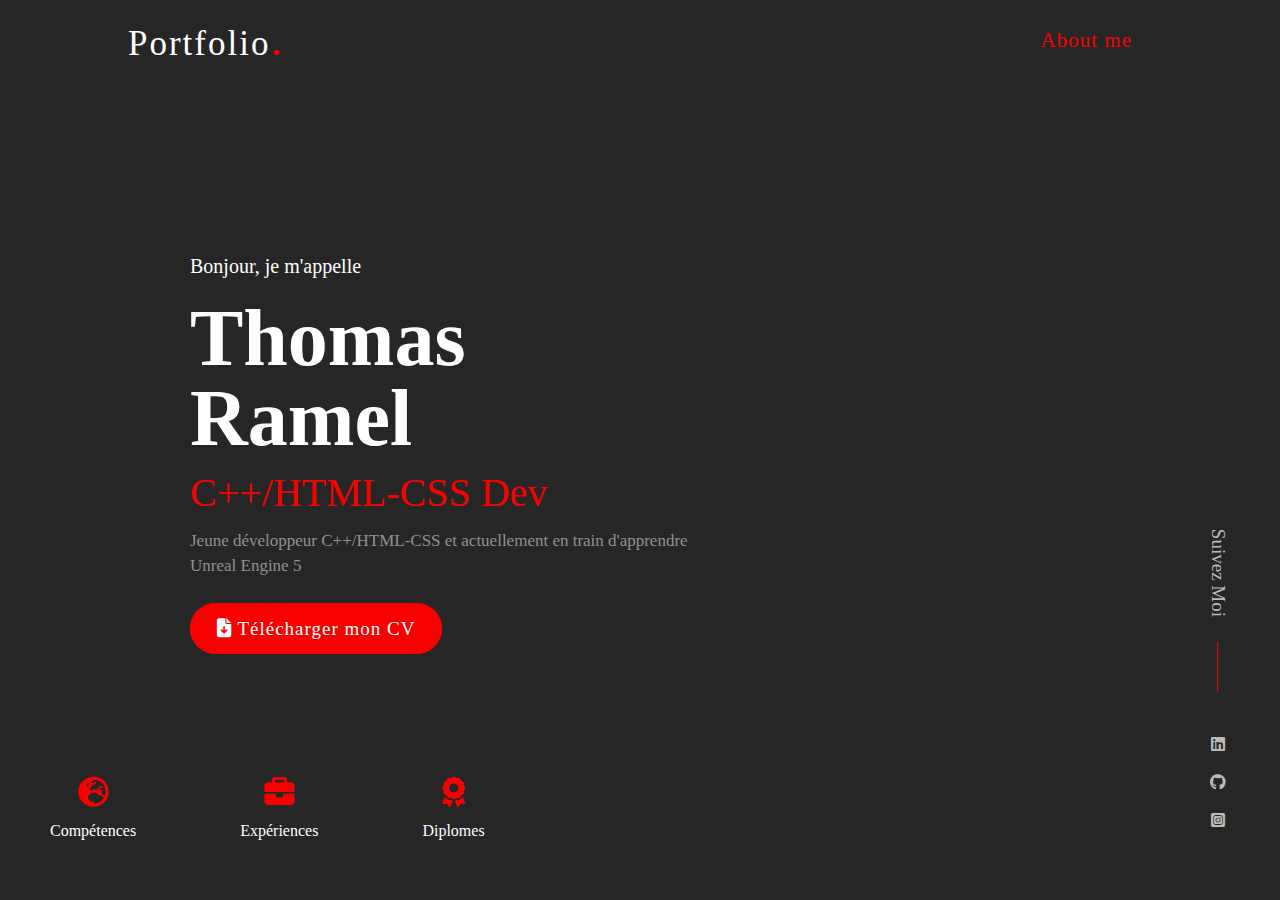
<file: index.html>
<!DOCTYPE html>
<html lang="fr">
<head>
	<meta charset="UTF-8">
	<meta name="viewport" content"width=device-width">
	<title>Thomas Ramel Site Web</title>
	<link rel="stylesheet" href="https://cdnjs.cloudflare.com/ajax/libs/font-awesome/6.5.2/css/all.min.css">
	<link rel="stylesheet" type="text/css" href="style.css">
</head>

<body>
	<div class="container">
		<div class="header">
			<div class="logo">
				<a href="index.html">Portfolio<span>.</span></a>
			</div>
			<div class="menubar">
				<ul class="menu">
					<li><a class="active" href="About.html">About me</a></li>
				</ul>
			</div>
		</div>
		<div class="banner">
			<div class="app-text">
				<h6>Bonjour, je m'appelle</h6>
				<h3>Thomas Ramel</h3>
				<h4>C++/HTML-CSS Dev</h4>
				<p>Jeune développeur C++/HTML-CSS et actuellement en train d'apprendre Unreal Engine 5</p>
				<div class="cv-btn">
				<a href="CV-TR.pdf" download="CV-TR.pdf" class="download-button"><i class="fa-solid fa-file-arrow-down"></i>  Télécharger mon CV</a>
				</div>
			</div>
		</div>
		<div class="quick-links">
			<ul>
				<li>
					<a href="competence.html">
					<i class="fa-solid fa-earth-europe"></i>
					</a>
					<p>Compétences</p>
				</li>
				<li>
					<a href="experience.html">
					<i class="fa-sharp fa-solid fa-briefcase"></i>
					<p>Expériences</p>
				</li>
				<li>
				<a href="diplomes.html">
				<i class="fa-solid fa-award"></i>
				<p>Diplomes</p>
				</li>
			</ul>
		</div>
		<div class="social-box">
			<div class="follow-label">Suivez Moi</div>
				<div class="social-icons">
					<a href="https://www.linkedin.com/in/thomas-ramel-645a47239/"><i class="fa-brands fa-linkedin"></i></a>
					<a href="https://github.com/Sevenlegarstropsympa"><i class="fa-brands fa-github"></i></a>
					<a href="https://www.instagram.com/thoram.7777/"><i class="fa-brands fa-square-instagram"></i></a>
				</div>
			</div>
		</div>
	</div>
</body>
</file>
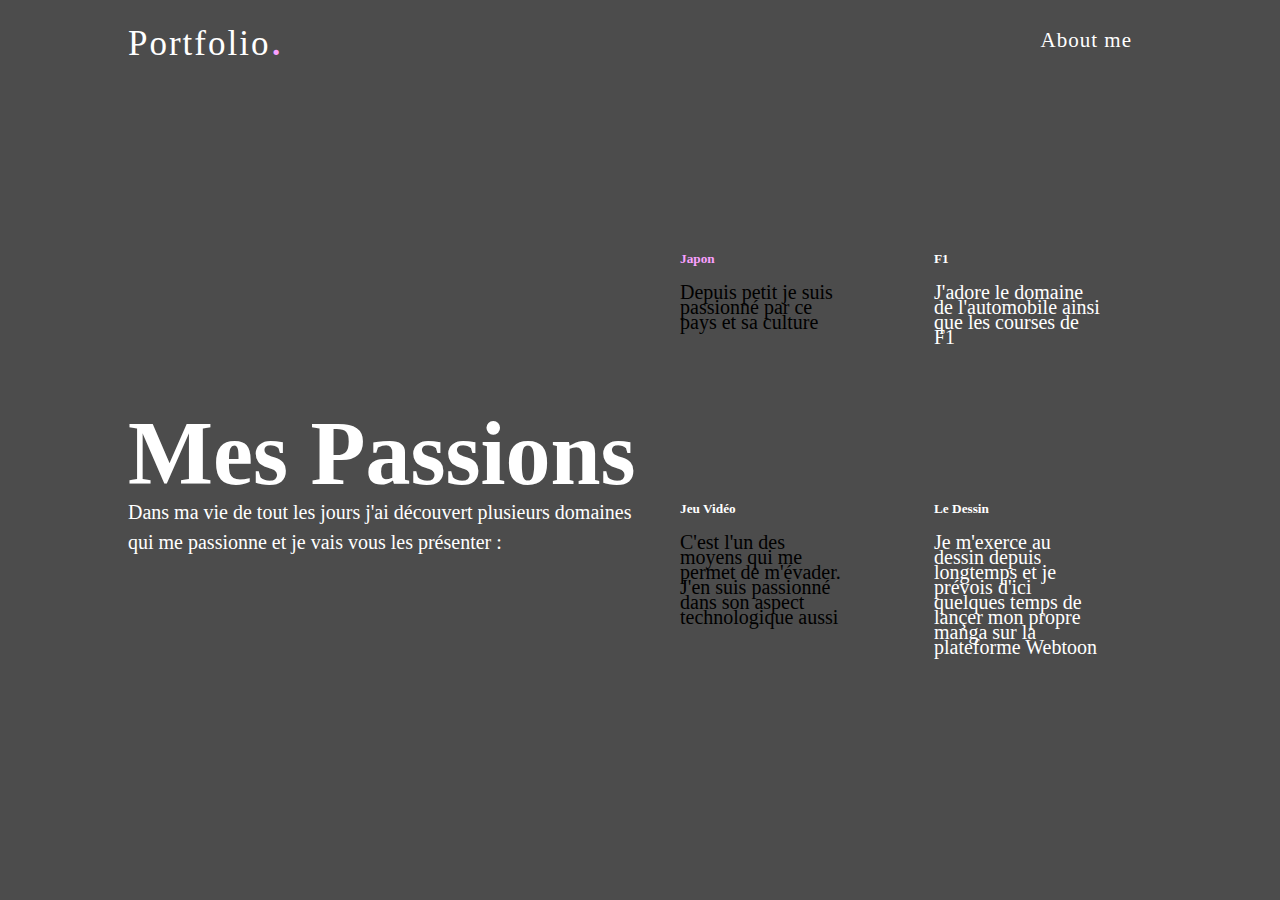
<file: About.html>
<!DOCTYPE html>
<html lang="fr">
<head>
	<meta charset="UTF-8">
	<meta name="viewport" content"width=device-width">
	<title>Thomas Ramel Site Web</title>
	<link rel="stylesheet" href="https://cdnjs.cloudflare.com/ajax/libs/font-awesome/6.5.2/css/all.min.css">
	<link rel="stylesheet" type="text/css" href="about.css">
</head>

<body>
	<div class="container">
			<div class="header">
				<div class="logo">
					<a href="index.html">Portfolio<span>.</span></a>
				</div>
				<div class="menubar">
					<ul class="menu">
						<li><a class="active" href="About.html">About me</a></li>
					</ul>
				</div>
			</div>
			
			<div class="row">
				<div class="col">
					<h1>Mes Passions</h1>
					<p>Dans ma vie de tout les jours j'ai découvert plusieurs domaines<br><br> qui me passionne et je vais vous les présenter :</p>
				</div>
				<div class="col">
					<div class="card card1">
						<h5>Japon</h5>
						</br>
						<p>Depuis petit je suis passionné par ce pays et sa culture</p>
					</div>
					<div class="card card2">
						<h5>F1</h5>
						</br>
						<p>J'adore le domaine de l'automobile ainsi que les courses de F1</p>
					</div>
					<div class="card card3">
						<h5>Jeu Vidéo</h5>
						</br>
						<p>C'est l'un des moyens qui me permet de m'évader. J'en suis passionné dans son aspect technologique aussi</p>
					</div>
					<div class="card card4">
						<h5>Le Dessin</h5>
						</br>
						<p>Je m'exerce au dessin depuis longtemps et je prévois d'ici quelques temps de lançer mon propre manga sur la plateforme Webtoon</p>
					</div>
				</div>
			</div>
	</div>
</body>
</html>
</file>
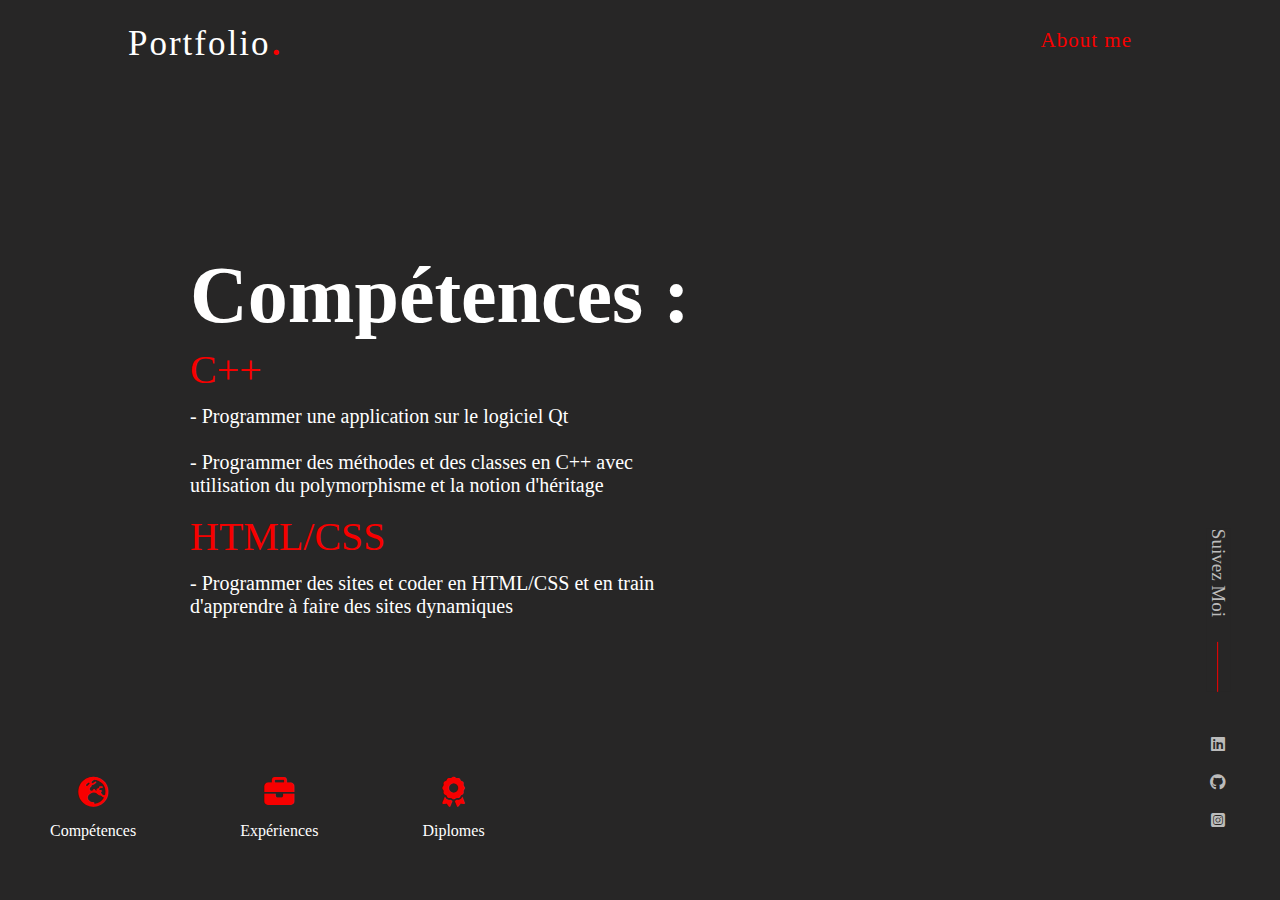
<file: competence.html>
<!DOCTYPE html>
<html lang="fr">
<head>
	<meta charset="UTF-8">
	<meta name="viewport" content"width=device-width">
	<title>Thomas Ramel Site Web</title>
	<link rel="stylesheet" href="https://cdnjs.cloudflare.com/ajax/libs/font-awesome/6.5.2/css/all.min.css">
	<link rel="stylesheet" type="text/css" href="comp.css">
</head>
<body>
	<div class="container">
		<div class="header">
			<div class="logo">
				<a href="index.html">Portfolio<span>.</span></a>
			</div>
			<div class="menubar">
				<ul class="menu">
					<li><a class="active" href="About.html">About me</a></li>
				</ul>
			</div>
		</div>
		<div class="banner">
			<div class="app-text">
				<h3>Compétences :</h3>
				<h4>C++</h4>
				<h6>- Programmer une application sur le logiciel Qt</br></br>- Programmer des méthodes et des classes en C++ avec utilisation du polymorphisme et la notion d'héritage</h6>
				<h4>HTML/CSS</h4>
				<h6>- Programmer des sites et coder en HTML/CSS et en train d'apprendre à faire des sites dynamiques</h6>
			</div>
		</div>
		<div class="quick-links">
			<ul>
				<li>
					<a href="competence.html">
					<i class="fa-solid fa-earth-europe"></i>
					</a>
					<p>Compétences</p>
				</li>
				<li>
					<a href="experience.html">
					<i class="fa-sharp fa-solid fa-briefcase"></i>
					<p>Expériences</p>
				</li>
				<li>
				<a href="diplomes.html">
				<i class="fa-solid fa-award"></i>
				<p>Diplomes</p>
				</li>
			</ul>
		</div>
		<div class="social-box">
			<div class="follow-label">Suivez Moi</div>
				<div class="social-icons">
					<a href="https://www.linkedin.com/in/thomas-ramel-645a47239/"><i class="fa-brands fa-linkedin"></i></a>
					<a href="https://github.com/Sevenlegarstropsympa"><i class="fa-brands fa-github"></i></a>
					<a href="https://www.instagram.com/thoram.7777/"><i class="fa-brands fa-square-instagram"></i></a>
				</div>
			</div>
		</div>
	</div>
</body>
</file>
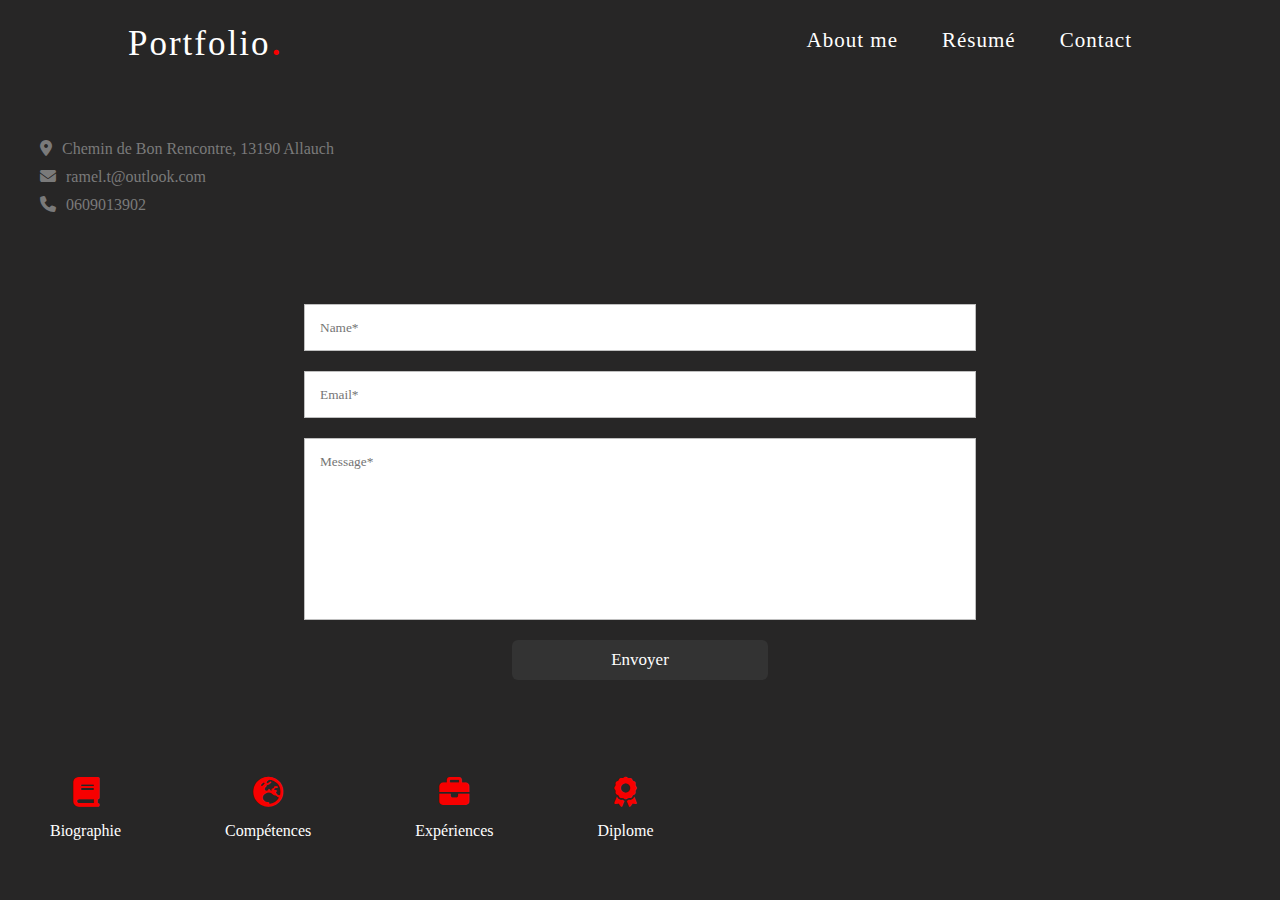
<file: Contact.html>
<!DOCTYPE html>
<html lang="fr">
<head>
	<meta charset="UTF-8">
	<meta name="viewport" content"width=device-width">
	<title>Thomas Ramel Site Web</title>
	<link rel="stylesheet" href="https://cdnjs.cloudflare.com/ajax/libs/font-awesome/6.5.2/css/all.min.css">
	<link rel="stylesheet" type="text/css" href="contact.css">
</head>

<body>
	<div class="container">
		<div class="header">
			<div class="logo">
				<a href="index.html">Portfolio<span>.</span></a>
			</div>
			<div class="menubar">
				<ul class="menu">
					<li><a class="active" href="About.html">About me</a></li>
					<li><a href="#">Résumé</a></li>
					<li><a href="Contact.html">Contact</a></li>
				</ul>
			</div>
		</div>
	</div>
	<section class="contact" id="contact">
		<div class="row-flex">
			<div class="col">
				<div class="details">
					<p><i class="fa-solid fa-location-dot"></i>Chemin de Bon Rencontre, 13190 Allauch</p>
					<p><i class="fa-solid fa-envelope"></i>ramel.t@outlook.com</p>
					<p><i class="fa-solid fa-phone"></i>0609013902</p>
				</div>
			</div>
		</div>
		
		<div class="col form">
			<form action="#">
				<input type="text" placeholder="Name*" required>
				<input type="text" placeholder="Email*" required>
				<textarea placeholder="Message*" required></textarea>
				<button id="envoi" type="submit">Envoyer</button>
			</form>
		</div>
		<div class="quick-links">
			<ul>
				<li><i class="fa-solid fa-book"></i>
				<p>Biographie</p>
				</li>
				<li><i class="fa-solid fa-earth-europe"></i>
				<p>Compétences</p>
				</li>
				<li><i class="fa-sharp fa-solid fa-briefcase"></i>
				<p>Expériences</p>
				</li>
				<li><i class="fa-solid fa-award"></i>
				<p>Diplome</p>
				</li>
			</ul>
		</div>
	</section>
</body>
</file>
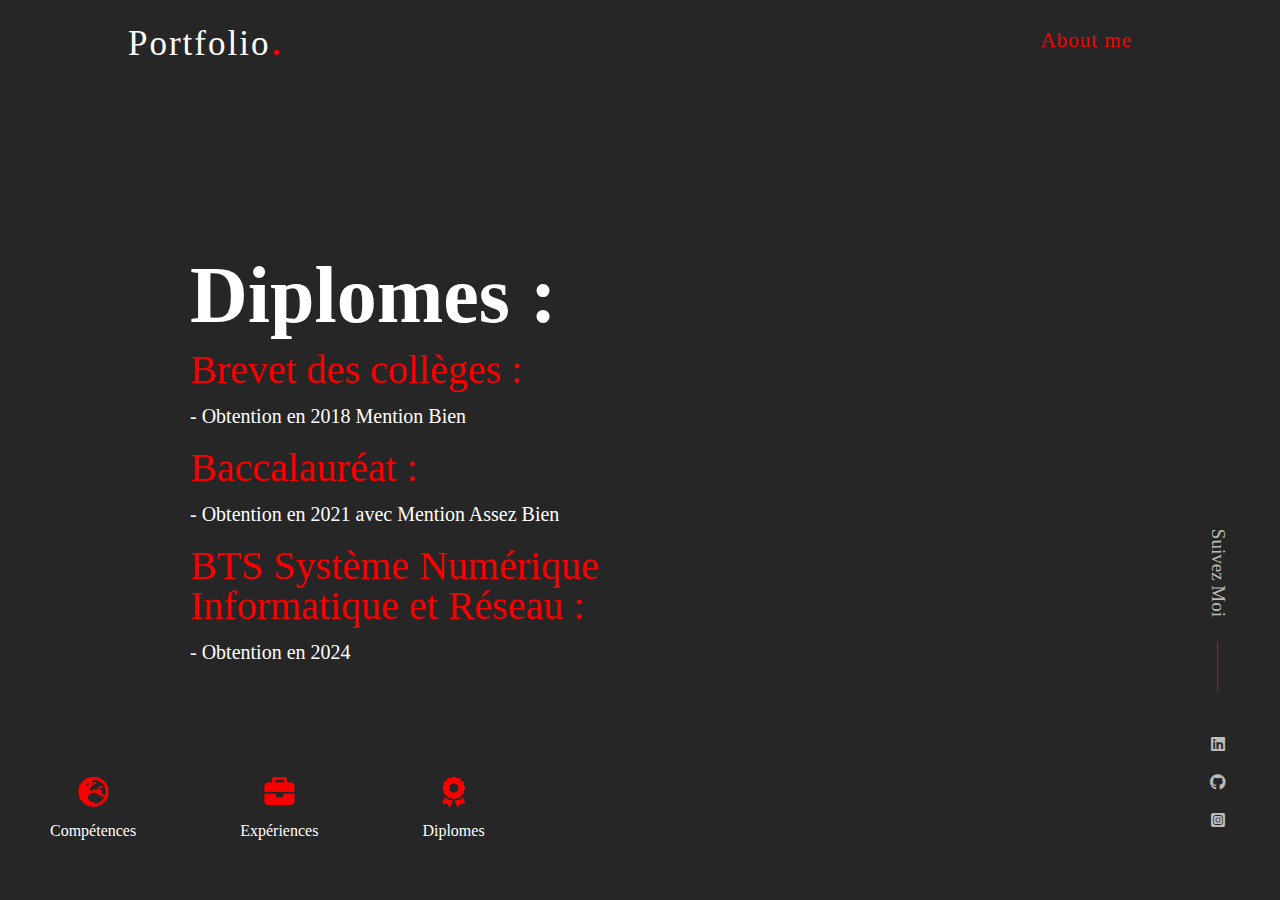
<file: diplomes.html>
<!DOCTYPE html>
<html lang="fr">
<head>
	<meta charset="UTF-8">
	<meta name="viewport" content"width=device-width">
	<title>Thomas Ramel Site Web</title>
	<link rel="stylesheet" href="https://cdnjs.cloudflare.com/ajax/libs/font-awesome/6.5.2/css/all.min.css">
	<link rel="stylesheet" type="text/css" href="comp.css">
</head>
<body>
	<div class="container">
		<div class="header">
			<div class="logo">
				<a href="index.html">Portfolio<span>.</span></a>
			</div>
			<div class="menubar">
				<ul class="menu">
					<li><a class="active" href="About.html">About me</a></li>
				</ul>
			</div>
		</div>
		<div class="banner">
			<div class="app-text">
				<h3>Diplomes :</h3>
				<h4>Brevet des collèges :</h4>
				<h6>- Obtention en 2018 Mention Bien</h6>
				<h4>Baccalauréat :</h4>
				<h6>- Obtention en 2021 avec Mention Assez Bien</h6>
				<h4>BTS Système Numérique Informatique et Réseau :</h4>
				<h6>- Obtention en 2024</h6>
			</div>
		</div>
		<div class="quick-links">
			<ul>
				<li>
					<a href="competence.html">
					<i class="fa-solid fa-earth-europe"></i>
					</a>
					<p>Compétences</p>
				</li>
				<li>
					<a href="experience.html">
					<i class="fa-sharp fa-solid fa-briefcase"></i>
					<p>Expériences</p>
				</li>
				<li>
				<a href="diplomes.html">
				<i class="fa-solid fa-award"></i>
				<p>Diplomes</p>
				</li>
			</ul>
		</div>
		<div class="social-box">
			<div class="follow-label">Suivez Moi</div>
				<div class="social-icons">
					<a href="https://www.linkedin.com/in/thomas-ramel-645a47239/"><i class="fa-brands fa-linkedin"></i></a>
					<a href="https://github.com/Sevenlegarstropsympa"><i class="fa-brands fa-github"></i></a>
					<a href="https://www.instagram.com/thoram.7777/"><i class="fa-brands fa-square-instagram"></i></a>
				</div>
			</div>
		</div>
	</div>
</body>
</file>
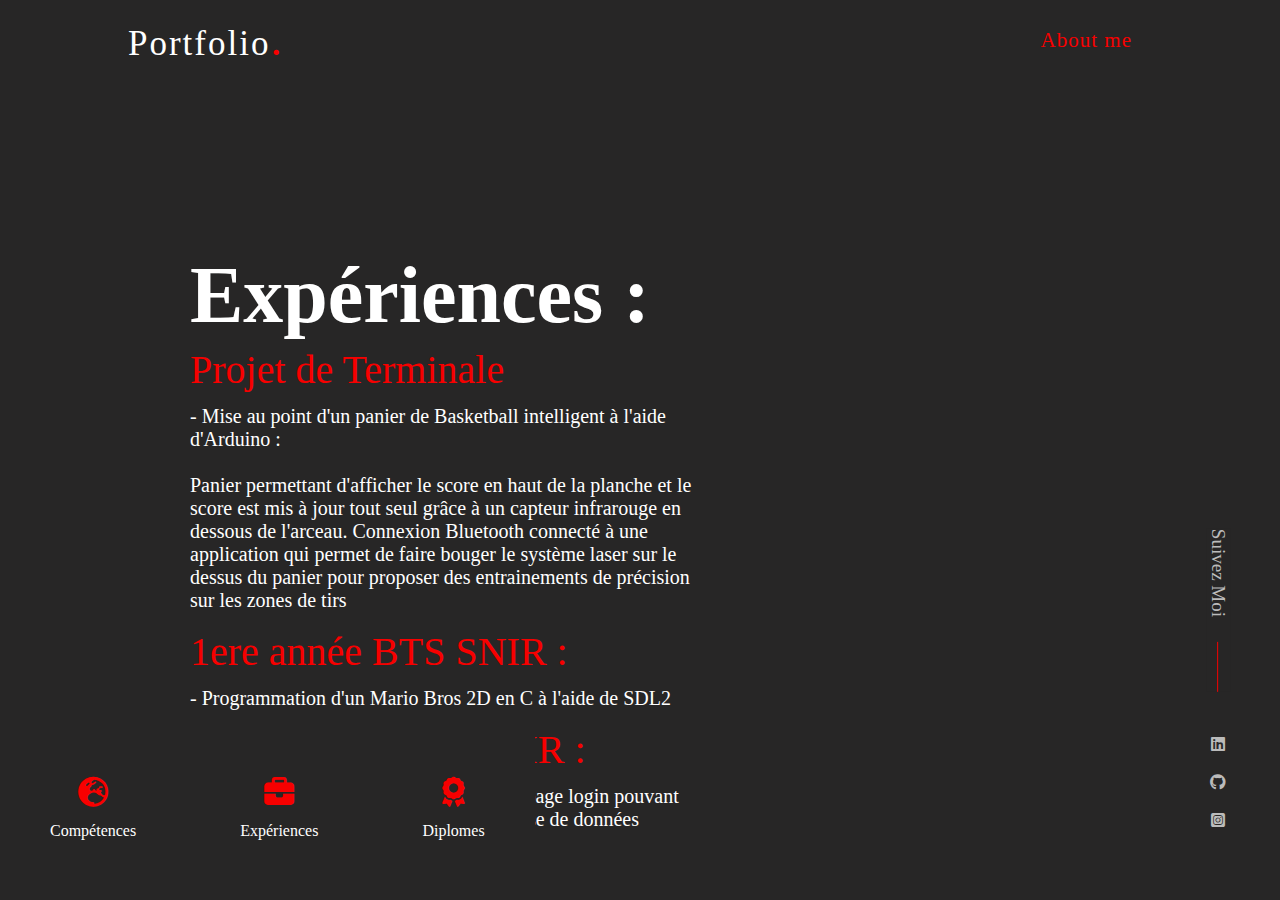
<file: experience.html>
<!DOCTYPE html>
<html lang="fr">
<head>
	<meta charset="UTF-8">
	<meta name="viewport" content"width=device-width">
	<title>Thomas Ramel Site Web</title>
	<link rel="stylesheet" href="https://cdnjs.cloudflare.com/ajax/libs/font-awesome/6.5.2/css/all.min.css">
	<link rel="stylesheet" type="text/css" href="comp.css">
</head>
<body>
	<div class="container">
		<div class="header">
			<div class="logo">
				<a href="index.html">Portfolio<span>.</span></a>
			</div>
			<div class="menubar">
				<ul class="menu">
					<li><a class="active" href="About.html">About me</a></li>
				</ul>
			</div>
		</div>
		<div class="banner">
			<div class="app-text">
				<h3>Expériences :</h3>
				<h4>Projet de Terminale</h4>
				<h6>- Mise au point d'un panier de Basketball intelligent à l'aide d'Arduino :</br></br>Panier permettant d'afficher le score en haut de la planche et le score est mis à jour tout seul grâce à un capteur infrarouge en dessous de l'arceau. Connexion Bluetooth connecté à une application qui permet de faire bouger le système laser sur le dessus du panier pour proposer des entrainements de précision sur les zones de tirs</h6>
				<h4>1ere année BTS SNIR :</h4>
				<h6>- Programmation d'un Mario Bros 2D en C à l'aide de SDL2</h6>
				<h4>2eme année BTS SNIR :</h4>
				<h6>- Programmation application Qt avec une page login pouvant récupérer et envoyer des données d'une base de données</h6>
			</div>
		</div>
		<div class="quick-links">
			<ul>
				<li>
					<a href="competence.html">
					<i class="fa-solid fa-earth-europe"></i>
					</a>
					<p>Compétences</p>
				</li>
				<li>
					<a href="experience.html">
					<i class="fa-sharp fa-solid fa-briefcase"></i>
					<p>Expériences</p>
				</li>
				<li>
				<a href="diplomes.html">
				<i class="fa-solid fa-award"></i>
				<p>Diplomes</p>
				</li>
			</ul>
		</div>
		<div class="social-box">
			<div class="follow-label">Suivez Moi</div>
				<div class="social-icons">
					<a href="https://www.linkedin.com/in/thomas-ramel-645a47239/"><i class="fa-brands fa-linkedin"></i></a>
					<a href="https://github.com/Sevenlegarstropsympa"><i class="fa-brands fa-github"></i></a>
					<a href="https://www.instagram.com/thoram.7777/"><i class="fa-brands fa-square-instagram"></i></a>
				</div>
			</div>
		</div>
	</div>
</body>
</file>
<file: style.css>
*{
	margin: 0;
	padding: 0;
	font-family: 'Barlow';
}

.container{
	width: 100%;
	height: 100vh;
	background-color: #272626;
}

.header{
	width: 80%;
	height: 80px;
	display: flex;
	justify-content: space-between;
	align-items: center;
	margin: auto;
	background-color: #272626;
}

div{
	background-color: #272626;
}

a{
	text-decoration: none;
	color: #fff;
}

ul li{
	list-style: none;
	display: inline-block;
}

.header .logo a{
	font-size: 35px;
	font-weight: 500;
	letter-spacing: 2px;
	background-color: #272626;
}

.header .logo a span{
	color: #F70000;
	font-size: 45px;
	background-color: #272626;
}

.menubar .menu li{
	margin: 0 20px;
	background-color: #272626;
}

.menubar .menu li a{
	font-size: 21px;
	font-weight: 500;
	letter-spacing: 1px;
	transition: all 0.5s;
	background-color: #272626;
}

.menubar .menu li a:hover{
	color: #F70000;
}

.active{
	color: #F70000;
}

.banner{
	width: 80%;
	height: 70%;
	position: absolute;
	top: 25%;
	left: 150px;
	color: #fff;
}

.app-text{
	width: 50%;
	float: left;
	margin: 30px 0 30px 40px;
}

.app-text h6{
	font-size: 20px;
	font-weight: 400;
	margin: 0 0 20px;
}

.app-text h4{
	font-size: 40px;
	font-weight: 500;
	margin: 0 0 15px;
	line-height: 1;
	color: #F70000;
}

.app-text h3{
	font-size: 80px;
	font-weight: 700;
	margin: 0 0 15px;
	line-height: 1;
	color: #fff;
}

.app-text p{
	font-size: 17px;
	width: 500px;
	line-height: 25px;
	color: #919191;
}

.cv-btn{
	margin-top: 40px;
}

.cv-btn a{
	background: #F70000;
	font-size: 19px;
	letter-spacing: 1px;
	border: 2px solid #F70000;
	padding: 13px 25px;
	border-radius: 50px;
	transition: all 0.5s;
}

.cv-btn a:hover{
	background: transparent;
	color: #fff;
	border: 1px solid #fff;
}

.quick-links{
	position: absolute;
	left: 0;
	bottom: 0;
	background: #272626;
	color: #fff;
}

.quick-links ul{
	margin: 60px auto;
	text-align: center;
}

.quick-links ul li{
	margin: 0 50px;
	cursor: pointer;
}

.quick-links ul li i{
	font-size: 30px;
	color: #F70000;
}

.quick-links ul li p{
	margin-top: 15px;
	font-size: 16px;
}

.social-box{
	position: absolute;
	right: 50px;
	bottom: 50px;
	width: 24px;
}

.social-box a{
	display: block;
	margin-bottom: 20px;
	text-align: center;
	color: #bbb;
	transition: all 0.5s;
}

.social-box a:hover{
	color: #F70000;
}

.follow-label{
	position: absolute;
	bottom: 100%;
	right: 0;
	color: #bbb;
	font-size: 19px;
	line-height: 24px;
	height: 24px;
	padding-right: 75px;
	white-space: nowrap;
	transform-origin: 100% 0;
	text-align: right;
	transform: rotate(90deg);
}

.follow-label:after{
	content: '';
	position: absolute;
	top: 50%;
	right: 0;
	width: 50px;
	height: 1px;
	background: #F70000;
}
</file>
<file: about.css>
*{
	margin: 0;
	padding: 0;
	font-family: 'Barlow';
}

.container{
	width: 100%;
	height: 100vh;
	background-image: linear-gradient(rgba(0,0,0,0.7),rgba(0,0,0,0.7)),url(https://i.pinimg.com/originals/c9/c9/aa/c9c9aa389cb7d1cfa7be3027ed092eac.jpg);
	background-position: center;
	background-size: cover;
}

.header{
	width: 80%;
	height: 80px;
	display: flex;
	justify-content: space-between;
	align-items: center;
	margin: auto;
}

a{
	text-decoration: none;
	color: #fff;
}

ul li{
	list-style: none;
	display: inline-block;
}

.header .logo a{
	font-size: 35px;
	font-weight: 500;
	letter-spacing: 2px;
}

.header .logo a span{
	color: #F9A0FF;
	font-size: 45px;
}

.menubar .menu li{
	margin: 0 20px;
}

.menubar .menu li a{
	font-size: 21px;
	font-weight: 500;
	letter-spacing: 1px;
	transition: all 0.5s;
}

.menubar .menu li a:hover{
	color: F9A0FF;
}

.row{
	display: flex;
	height: 88%;
	align-items: center;
	justify-content:center;
}

.col{
	width:40%;
}

h1{
	color: #fff;
	font-size: 90px;
}

p{
	color: #fff;
	font-size: 20px;
	line-height: 15px;
	display: flex;
}

.card{ 
	width: 200px;
	height:230px;
	display: inline-block;
	border-radius: 10px;
	padding: 15px 15px;
	box-sizing: border-box;
	cursor: pointer;
	margin: 10px 25px;
	background-position: center;
	background-size:cover;
}

.card1 {
	background-image: url(https://blog.readytogo.fr/wp-content/uploads/2016/10/Japon_1469092036_shutterstock_242376076-min.jpg);
}		

.card2 {
	background-image: url(https://th.bing.com/th/id/OIP.awwn7E4tWCZ5L8HkSWORRAAAAA?rs=1&pid=ImgDetMain);
}

.card3 {
	background-image: url(https://th.bing.com/th/id/OIP.aClteoKNSHIsq8bCxaF66gHaEK?rs=1&pid=ImgDetMain);
}

.card4 {
	background-image: url(https://th.bing.com/th/id/OIP.wDExNndtW-oytbLBynujzAHaE8?rs=1&pid=ImgDetMain);
}


.card1 h5 {
    color: #F9A0FF;
}
.card1 p {
    color: #000; 
}

.card2 h5 {
    color: #fff; 
}
.card2 p {
    color: #fff;
}

.card3 h5 {
    color: #fff; 
}
.card3 p {
    color: #000; 
}

.card4 h5 {
    color: #fff;
}
.card4 p {
    color: #fff; 
}
</file>
<file: comp.css>
*{
	margin: 0;
	padding: 0;
	font-family: 'Barlow';
}

.container{
	width: 100%;
	height: 100vh;
	background-color: #272626;
}

.header{
	width: 80%;
	height: 80px;
	display: flex;
	justify-content: space-between;
	align-items: center;
	margin: auto;
	background-color: #272626;
}

div{
	background-color: #272626;
}

a{
	text-decoration: none;
	color: #fff;
}

ul li{
	list-style: none;
	display: inline-block;
}

.header .logo a{
	font-size: 35px;
	font-weight: 500;
	letter-spacing: 2px;
	background-color: #272626;
}

.header .logo a span{
	color: #F70000;
	font-size: 45px;
	background-color: #272626;
}

.menubar .menu li{
	margin: 0 20px;
	background-color: #272626;
}

.menubar .menu li a{
	font-size: 21px;
	font-weight: 500;
	letter-spacing: 1px;
	transition: all 0.5s;
	background-color: #272626;
}

.menubar .menu li a:hover{
	color: #F70000;
}

.active{
	color: #F70000;
}

.banner{
	width: 80%;
	height: 70%;
	position: absolute;
	top: 25%;
	left: 150px;
	color: #fff;
}

.app-text{
	width: 50%;
	float: left;
	margin: 30px 0 30px 40px;
}

.app-text h6{
	font-size: 20px;
	font-weight: 400;
	margin: 0 0 20px;
}

.app-text h4{
	font-size: 40px;
	font-weight: 500;
	margin: 0 0 15px;
	line-height: 1;
	color: #F70000;
}

.app-text h3{
	font-size: 80px;
	font-weight: 700;
	margin: 0 0 15px;
	line-height: 1;
	color: #fff;
}

.app-text p{
	font-size: 17px;
	width: 500px;
	line-height: 25px;
	color: #919191;
}

.cv-btn{
	margin-top: 40px;
}

.cv-btn a{
	background: #F70000;
	font-size: 19px;
	letter-spacing: 1px;
	border: 2px solid #F70000;
	padding: 13px 25px;
	border-radius: 50px;
	transition: all 0.5s;
}

.cv-btn a:hover{
	background: transparent;
	color: #fff;
	border: 1px solid #fff;
}

.quick-links{
	position: absolute;
	left: 0;
	bottom: 0;
	background: #272626;
	color: #fff;
}

.quick-links ul{
	margin: 60px auto;
	text-align: center;
}

.quick-links ul li{
	margin: 0 50px;
	cursor: pointer;
}

.quick-links ul li i{
	font-size: 30px;
	color: #F70000;
}

.quick-links ul li p{
	margin-top: 15px;
	font-size: 16px;
}

.social-box{
	position: absolute;
	right: 50px;
	bottom: 50px;
	width: 24px;
}

.social-box a{
	display: block;
	margin-bottom: 20px;
	text-align: center;
	color: #bbb;
	transition: all 0.5s;
}

.social-box a:hover{
	color: #F70000;
}

.follow-label{
	position: absolute;
	bottom: 100%;
	right: 0;
	color: #bbb;
	font-size: 19px;
	line-height: 24px;
	height: 24px;
	padding-right: 75px;
	white-space: nowrap;
	transform-origin: 100% 0;
	text-align: right;
	transform: rotate(90deg);
}

.follow-label:after{
	content: '';
	position: absolute;
	top: 50%;
	right: 0;
	width: 50px;
	height: 1px;
	background: #F70000;
}
</file>
<file: contact.css>
*{
	margin: 0;
	padding: 0;
	font-family: 'Barlow';
}

.header{
	width: 80%;
	height: 80px;
	display: flex;
	justify-content: space-between;
	align-items: center;
	margin: auto;
}

.menubar .menu li a{
	font-size: 21px;
	font-weight: 500;
	letter-spacing: 1px;
	transition: all 0.5s;
}

.menubar .menu li{
	margin: 0 20px;
}

.menubar .menu li a:hover{
	color: #F70000;
}

a{
	text-decoration: none;
	color: #fff;
}

ul li{
	list-style: none;
	display: inline-block;
}

.header {
	background-color: #272626;
}

.header .logo a{
	font-size: 35px;
	font-weight: 500;
	letter-spacing: 2px;
}

.header .logo a span{
	color: #F70000;
	font-size: 45px;
}

.contact {
	background-color: #272626;
}

.contact .row-flex {
	margin: 60px 0 90px;
	justify-content: space-between;
}

.contact .row-flex .col {
	padding: 0 10px;
}

.contact .row-flex .col p{
	margin-bottom: 10px;
	color: #7a7a7a;
}

.contact .row-flex .col p i{
	margin-right: 10px;
}

.contact form input{
	width: 95%;
	height: 45px;
	margin-bottom: 20px;
	padding: 0 15px;
	border: 1px solid #bfbfbf;
	outline: none;
}

.contact form input,
.contact form textarea {
    width: 50%; /* Réduisez la largeur pour laisser de l'espace autour */
    margin: 0 auto 20px auto; /* Centrage et espace vertical */
    padding: 0 15px;
    border: 1px solid #bfbfbf;
    outline: none;
    display: block; /* Assurez-vous que les éléments sont de niveau bloc */
}

.contact form textarea {
	padding: 15px;
	width: 50%;
	height: 150px;
	border: 1px solid #bfbfbf;
	outline: none;
	resize: none;
}

.contact form button {
    width: 20%; /* Alignement avec les champs de saisie */
    margin: 0 auto 20px auto; /* Centrage et espace vertical */
    padding: 10px 20px;
    border-radius: 6px;
    font-size: 17px;
    color: #fff;
    border: none;
    background: #333;
    display: block; /* Assurez que le bouton est de niveau bloc */
    transition: 0.2s;
}

.contact form button:hover {
	background: #525252;
}

.quick-links{
	position: absolute;
	left: 0;
	bottom: 0;
	background: #fff;
	color: #fff;
	background-color: #272626;
}

.quick-links ul{
	margin: 60px auto;
	text-align: center;
}

.quick-links ul li{
	margin: 0 50px;
	cursor: pointer;
}

.quick-links ul li i{
	font-size: 30px;
	color: #F70000;
}

.quick-links ul li p{
	margin-top: 15px;
	font-size: 16px;
}

.social-box{
	position: absolute;
	right: 50px;
	bottom: 50px;
	width: 24px;
}

.social-box a{
	display: block;
	margin-bottom: 20px;
	text-align: center;
	color: #bbb;
	transition: all 0.5s;
}

.social-box a:hover{
	color: #F70000;
}

.follow-label{
	position: absolute;
	bottom: 100%;
	right: 0;
	color: #bbb;
	font-size: 19px;
	line-height: 24px;
	height: 24px;
	padding-right: 75px;
	white-space: nowrap;
	transform-origin: 100% 0;
	text-align: right;
	transform: rotate(90deg);
}

.follow-label:after{
	content: '';
	position: absolute;
	top: 50%;
	right: 0;
	width: 50px;
	height: 1px;
	background: #F70000;
}

body{
	background-color:#272626;
}

.details {
	margin: 30px;
}
</file>
